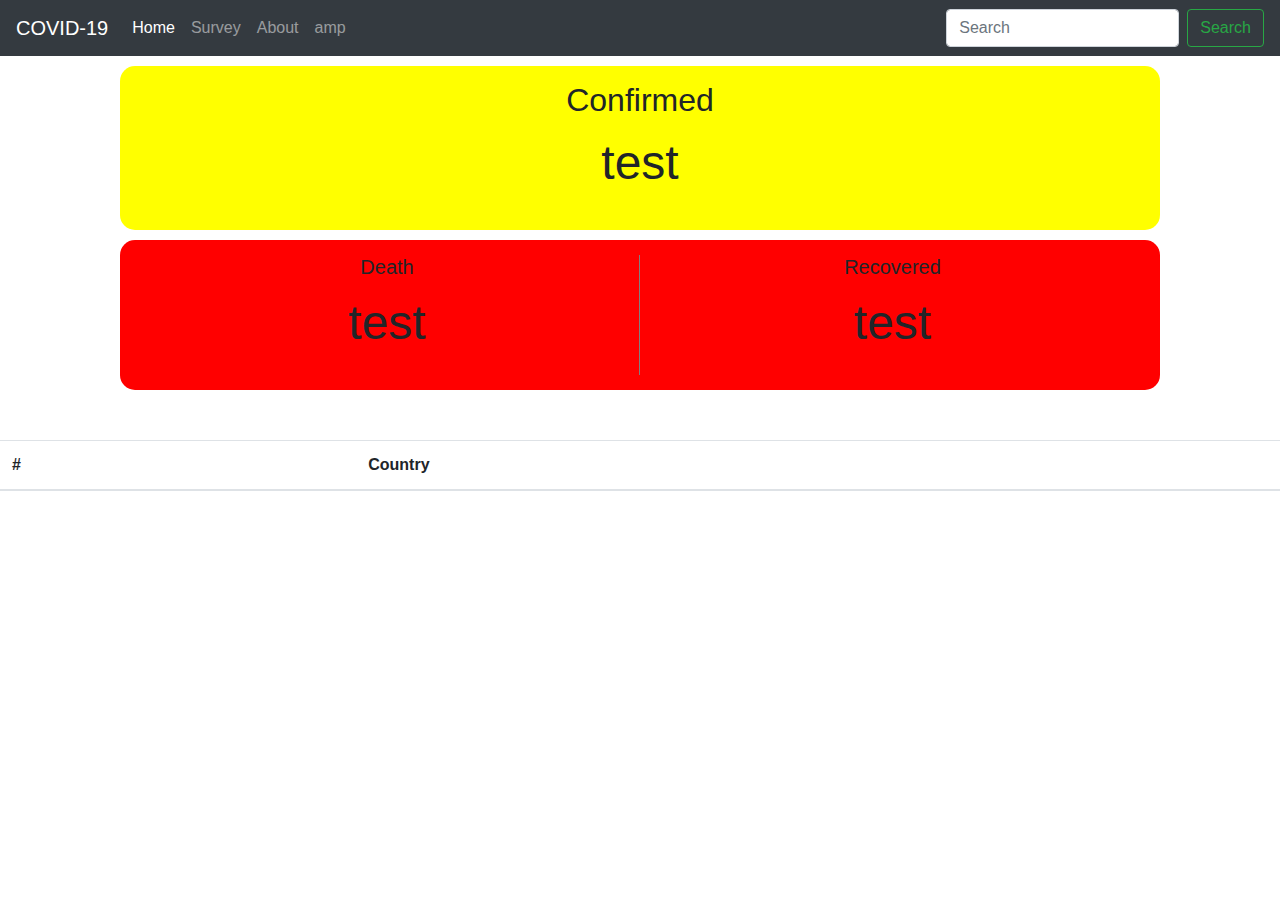
<file: covid-19/index.html>
<!doctype html>
<html lang="en">

<head>
    <title>COVID-19</title>
    <!-- Required meta tags -->
    <meta charset="utf-8">
    <meta name="viewport" content="width=device-width, initial-scale=1, shrink-to-fit=no">

    <!-- Bootstrap CSS -->
    <link rel="stylesheet" href="https://stackpath.bootstrapcdn.com/bootstrap/4.3.1/css/bootstrap.min.css" integrity="sha384-ggOyR0iXCbMQv3Xipma34MD+dH/1fQ784/j6cY/iJTQUOhcWr7x9JvoRxT2MZw1T" crossorigin="anonymous">
    <link rel="stylesheet" href="index.css">
</head>

<body>
    <nav class="navbar navbar-expand-sm navbar-dark bg-dark">
        <a class="navbar-brand" href="index.html">COVID-19</a>
        <button class="navbar-toggler d-lg-none" type="button" data-toggle="collapse" data-target="#collapsibleNavId" aria-controls="collapsibleNavId" aria-expanded="false" aria-label="Toggle navigation">
            <span class="navbar-toggler-icon"></span>
        </button>
        <div class="collapse navbar-collapse" id="collapsibleNavId">
            <ul class="navbar-nav mr-auto mt-2 mt-lg-0">
                <li class="nav-item active">
                    <a class="nav-link" href="index.html">Home <span class="sr-only">(current)</span></a>
                </li>

                <li class="nav-item">
                    <a class="nav-link" href="survey.html">Survey</a>
                </li>
                <li class="nav-item">
                    <a class="nav-link" href="about.html">About</a>
                </li>


                <li class="nav-item">
                    <a class="nav-link" href="amp.html">amp</a>
                </li>

            </ul>
            <form class="form-inline my-2 my-lg-0">
                <input class="form-control mr-sm-2" type="text" placeholder="Search">
                <button class="btn btn-outline-success my-2 my-sm-0" type="submit">Search</button>
            </form>
        </div>
    </nav>

    <div class="wrapper">

        <div class="statistics">
            <div class="confirmed">
                <h2>
                    <i class="fa fa-bed" aria-hidden="true"></i> Confirmed
                </h2>
                <p style="font-size: 3rem;" id="Confirmed">test</p>

            </div>

            <div class="box_wrapper">

                <div class="box">
                    <h5>
                        <i class="fa fa-user-times" aria-hidden="true"></i> Death
                    </h5>
                    <p style="font-size: 3rem;" id="Death">test</p>
                </div>

                <div class="box">
                    <h5>
                        <i class="fa fa-plus-square" aria-hidden="true"></i> Recovered
                    </h5>
                    <p style="font-size: 3rem;" id="Recovered">test</p>
                </div>


            </div>

        </div>


    </div>

    </div>



    <div class="table">
        <table class="table table-hover">
            <thead>
                <tr>
                    <th scope="col">#</th>
                    <th scope="col">Country</th>
                </tr>
            </thead>
            <tbody id="data">
            </tbody>
        </table>
    </div>
    <!-- Optional JavaScript -->
    <!-- jQuery first, then Popper.js, then Bootstrap JS -->
    <script src="https://code.jquery.com/jquery-3.3.1.min.js"></script>
    <script src="https://cdnjs.cloudflare.com/ajax/libs/popper.js/1.14.7/umd/popper.min.js" integrity="sha384-UO2eT0CpHqdSJQ6hJty5KVphtPhzWj9WO1clHTMGa3JDZwrnQq4sF86dIHNDz0W1" crossorigin="anonymous"></script>
    <script src="https://stackpath.bootstrapcdn.com/bootstrap/4.3.1/js/bootstrap.min.js" integrity="sha384-JjSmVgyd0p3pXB1rRibZUAYoIIy6OrQ6VrjIEaFf/nJGzIxFDsf4x0xIM+B07jRM" crossorigin="anonymous"></script>
    <script src="./index.js"></script>
</body>

</html>
</file>
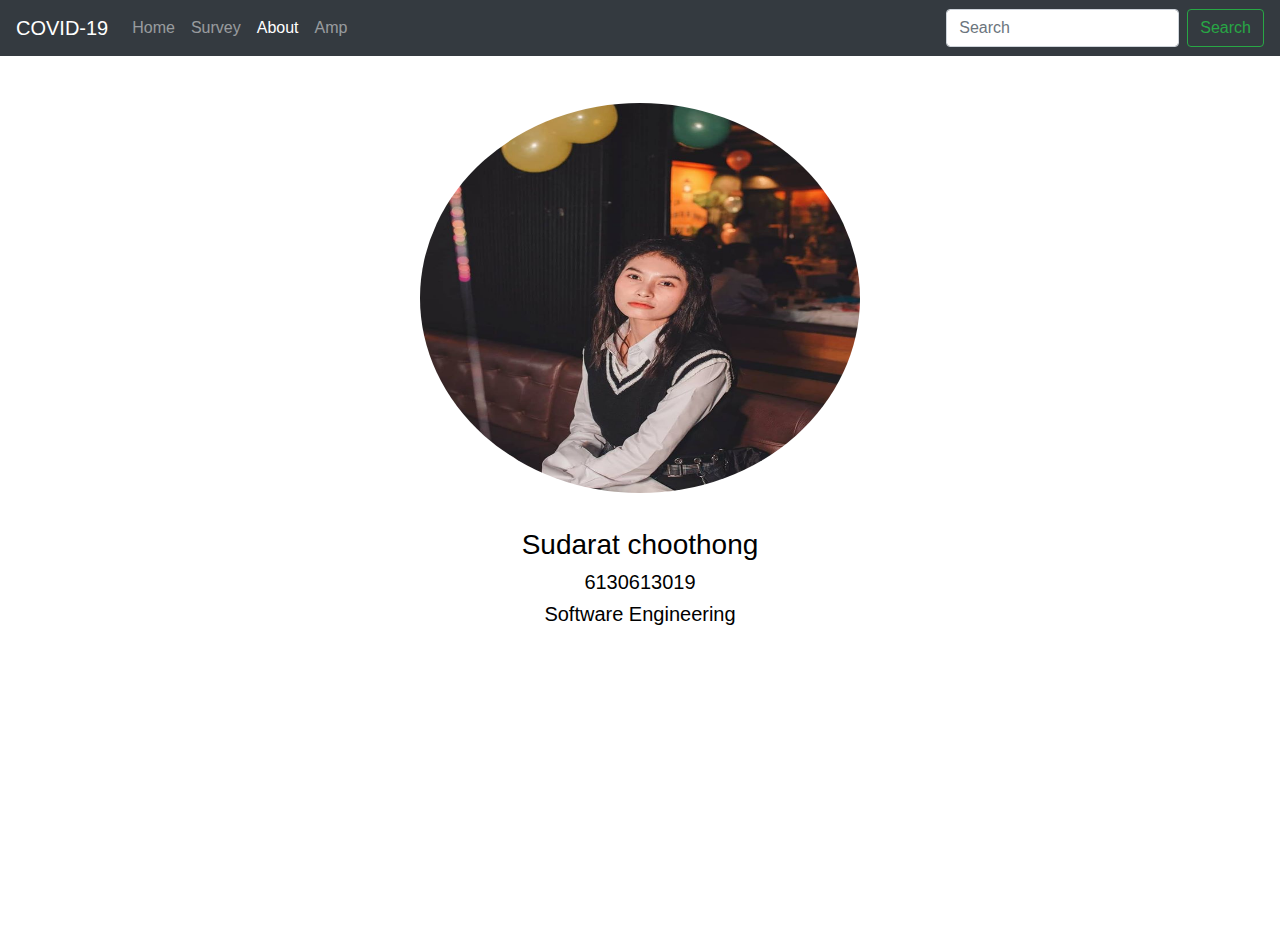
<file: covid-19/about.html>
<!DOCTYPE html>
<html lang="en">

<head>
    <title>About</title>
    <!-- Required meta tags -->
    <meta charset="utf-8">
    <meta name="viewport" content="width=device-width, initial-scale=1, shrink-to-fit=no">

    <!-- Bootstrap CSS -->
    <link rel="stylesheet" href="https://stackpath.bootstrapcdn.com/bootstrap/4.3.1/css/bootstrap.min.css" integrity="sha384-ggOyR0iXCbMQv3Xipma34MD+dH/1fQ784/j6cY/iJTQUOhcWr7x9JvoRxT2MZw1T" crossorigin="anonymous">
    <link rel="stylesheet" href="about.css">


</head>

<body>

    <nav class="navbar navbar-expand-sm navbar-dark bg-dark">
        <a class="navbar-brand" href="index.html">COVID-19</a>
        <button class="navbar-toggler d-lg-none" type="button" data-toggle="collapse" data-target="#collapsibleNavId" aria-controls="collapsibleNavId" aria-expanded="false" aria-label="Toggle navigation">
      <span class="navbar-toggler-icon"></span>
    </button>
        <div class="collapse navbar-collapse" id="collapsibleNavId">
            <ul class="navbar-nav mr-auto mt-2 mt-lg-0">
                <li class="nav-item ">
                    <a class="nav-link" href="index.html">Home <span class="sr-only">(current)</span></a>
                </li>

                <li class="nav-item">
                    <a class="nav-link" href="survey.html">Survey</a>
                </li>
                <li class="nav-item active">
                    <a class="nav-link" href="about.html">About</a>
                </li>

                <li class="nav-item">
                    <a class="nav-link" href="amp.html">Amp</a>
                </li>


            </ul>
            <form class="form-inline my-2 my-lg-0">
                <input class="form-control mr-sm-2" type="text" placeholder="Search">
                <button class="btn btn-outline-success my-2 my-sm-0" type="submit">Search</button>
            </form>
        </div>
    </nav>
    <div class="col-12">
        <img class="col-12" src="img/jiw1.jpg" alert=" profile ">
        <div class="col-12 ">
            <h3>Sudarat choothong</h3>
            <h5>6130613019</h5>
            <h5>Software Engineering</h5>
        </div>



    </div>
    <!-- Optional JavaScript -->
    <!-- jQuery first, then Popper.js, then Bootstrap JS -->
    <script src="https://code.jquery.com/jquery-3.3.1.min.js "></script>
    <script src="https://cdnjs.cloudflare.com/ajax/libs/popper.js/1.14.7/umd/popper.min.js " integrity="sha384-UO2eT0CpHqdSJQ6hJty5KVphtPhzWj9WO1clHTMGa3JDZwrnQq4sF86dIHNDz0W1 " crossorigin="anonymous "></script>
    <script src="https://stackpath.bootstrapcdn.com/bootstrap/4.3.1/js/bootstrap.min.js " integrity="sha384-JjSmVgyd0p3pXB1rRibZUAYoIIy6OrQ6VrjIEaFf/nJGzIxFDsf4x0xIM+B07jRM " crossorigin="anonymous "></script>

</body>

</html>
</file>
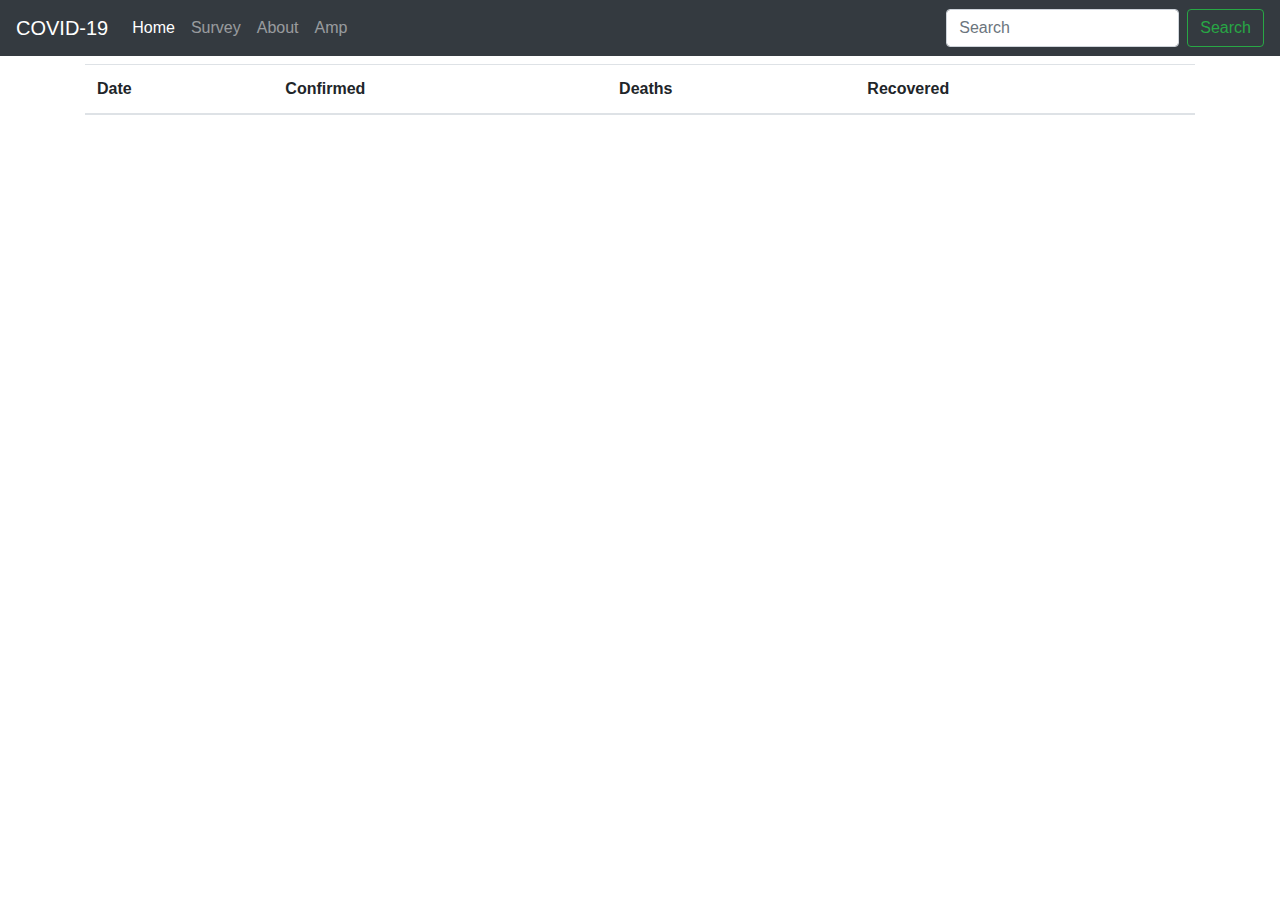
<file: covid-19/country.html>
<!doctype html>
<html lang="en">

<head>
    <title>COVID-19</title>
    <!-- Required meta tags -->
    <meta charset="utf-8">
    <meta name="viewport" content="width=device-width, initial-scale=1, shrink-to-fit=no">

    <!-- Bootstrap CSS -->

    <link rel="stylesheet" href="https://stackpath.bootstrapcdn.com/bootstrap/4.3.1/css/bootstrap.min.css" integrity="sha384-ggOyR0iXCbMQv3Xipma34MD+dH/1fQ784/j6cY/iJTQUOhcWr7x9JvoRxT2MZw1T" crossorigin="anonymous">

</head>

<body>
    <nav class="navbar navbar-expand-sm navbar-dark bg-dark">
        <a class="navbar-brand" href="index.html">COVID-19</a>
        <button class="navbar-toggler d-lg-none" type="button" data-toggle="collapse" data-target="#collapsibleNavId" aria-controls="collapsibleNavId" aria-expanded="false" aria-label="Toggle navigation">
            <span class="navbar-toggler-icon"></span>
        </button>
        <div class="collapse navbar-collapse" id="collapsibleNavId">
            <ul class="navbar-nav mr-auto mt-2 mt-lg-0">
                <li class="nav-item active">
                    <a class="nav-link" href="index.html">Home <span class="sr-only">(current)</span></a>
                </li>

                <li class="nav-item ">
                    <a class="nav-link" href="survey.html">Survey </a>
                </li>
                <li class="nav-item">
                    <a class="nav-link" href="about.html">About</a>
                </li>
                <li class="nav-item">
                    <a class="nav-link" href="amp.html">Amp</a>
                </li>


            </ul>
            <form class="form-inline my-2 my-lg-0">
                <input class="form-control mr-sm-2" type="text" placeholder="Search">
                <button class="btn btn-outline-success my-2 my-sm-0" type="submit">Search</button>
            </form>
        </div>
    </nav>
    <div class="container">
        <h1 id="country"></h1>
        <table class="table table-hover">
            <thead>
                <tr>
                    <th scope="col">Date</th>
                    <th scope="col">Confirmed</th>
                    <th scope="col">Deaths</th>
                    <th scope="col">Recovered</th>
                </tr>
            </thead>
            <tbody id="data">

            </tbody>
        </table>
    </div>






    <!-- Optional JavaScript -->
    <!-- jQuery first, then Popper.js, then Bootstrap JS -->
    <script src="https://code.jquery.com/jquery-3.3.1.min.js"></script>
    <script src="https://cdnjs.cloudflare.com/ajax/libs/popper.js/1.14.7/umd/popper.min.js" integrity="sha384-UO2eT0CpHqdSJQ6hJty5KVphtPhzWj9WO1clHTMGa3JDZwrnQq4sF86dIHNDz0W1" crossorigin="anonymous"></script>
    <script src="https://stackpath.bootstrapcdn.com/bootstrap/4.3.1/js/bootstrap.min.js" integrity="sha384-JjSmVgyd0p3pXB1rRibZUAYoIIy6OrQ6VrjIEaFf/nJGzIxFDsf4x0xIM+B07jRM" crossorigin="anonymous"></script>
    <script src="./country.js"></script>
</body>

</html>
</file>
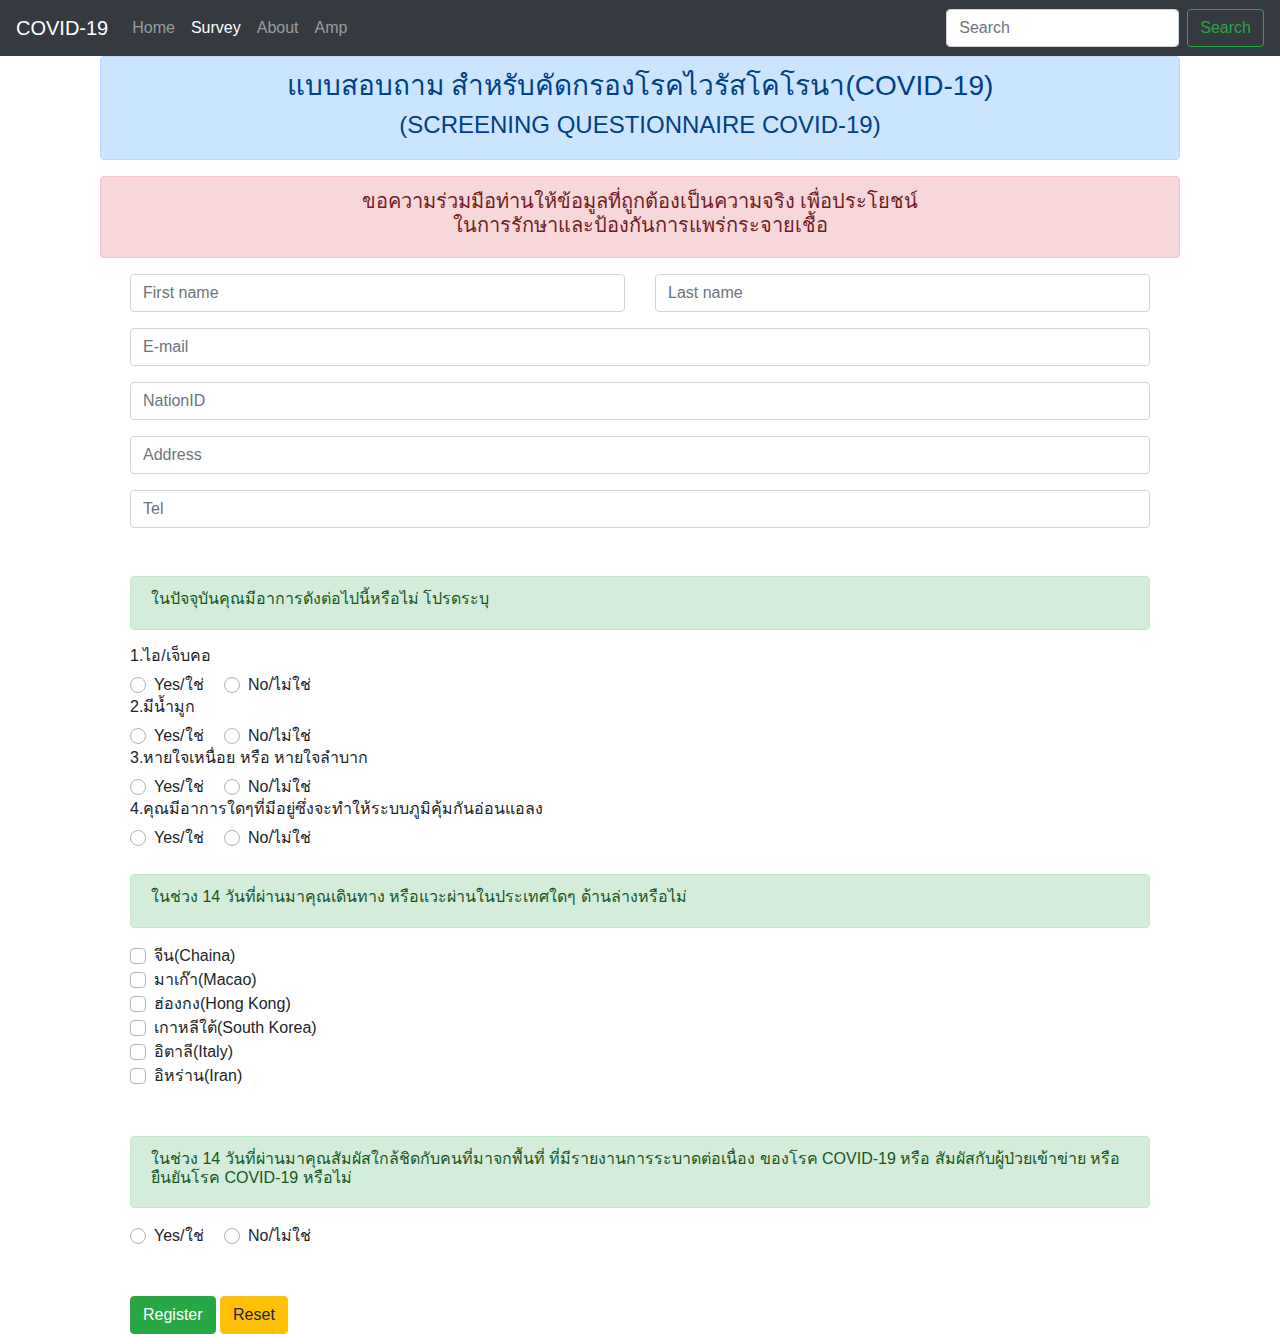
<file: covid-19/survey.html>
<!doctype html>
<html lang="en">

<head>
    <title>Survey</title>
    <!-- Required meta tags -->
    <meta charset="utf-8">
    <meta name="viewport" content="width=device-width, initial-scale=1, shrink-to-fit=no">

    <!-- Bootstrap CSS -->
    <link rel="stylesheet" href="https://stackpath.bootstrapcdn.com/bootstrap/4.3.1/css/bootstrap.min.css" integrity="sha384-ggOyR0iXCbMQv3Xipma34MD+dH/1fQ784/j6cY/iJTQUOhcWr7x9JvoRxT2MZw1T" crossorigin="anonymous">
</head>

<body>

    <nav class="navbar navbar-expand-sm navbar-dark bg-dark">
        <a class="navbar-brand" href="index.html">COVID-19</a>
        <button class="navbar-toggler d-lg-none" type="button" data-toggle="collapse" data-target="#collapsibleNavId" aria-controls="collapsibleNavId" aria-expanded="false" aria-label="Toggle navigation">
            <span class="navbar-toggler-icon"></span>
        </button>
        <div class="collapse navbar-collapse" id="collapsibleNavId">
            <ul class="navbar-nav mr-auto mt-2 mt-lg-0">
                <li class="nav-item ">
                    <a class="nav-link" href="index.html">Home <span class="sr-only">(current)</span></a>
                </li>

                <li class="nav-item active">
                    <a class="nav-link" href="survey.html">Survey </a>
                </li>
                <li class="nav-item">
                    <a class="nav-link" href="about.html">About</a>
                </li>

                <li class="nav-item">
                    <a class="nav-link" href="amp.html">Amp</a>
                </li>

            </ul>
            <form class="form-inline my-2 my-lg-0">
                <input class="form-control mr-sm-2" type="text" placeholder="Search">
                <button class="btn btn-outline-success my-2 my-sm-0" type="submit">Search</button>
            </form>
        </div>
    </nav>

    <section class="home_banner_area">
        <div class="container box_1620">
            <div class="banner_inner d-flex align-items-center">

                <div class="container">

                    <div class="alert alert-primary" role="alert">
                        <h3 align='center'>แบบสอบถาม สำหรับคัดกรองโรคไวรัสโคโรนา(COVID-19)<br></h3>
                        <h4 align='center'>(SCREENING QUESTIONNAIRE COVID-19)</h4>

                    </div>

                    <div class="alert alert-danger" role="alert">
                        <h5 align='center'>ขอความร่วมมือท่านให้ข้อมูลที่ถูกต้องเป็นความจริง เพื่อประโยชน์ <br> ในการรักษาและป้องกันการแพร่กระจายเชื้อ
                        </h5>
                    </div>



                    <div class="container">

                        <div class="col">
                            <form action="#" id="mainform" novalidate>

                                <form>
                                    <div class="row">
                                        <div class="col">
                                            <input type="text" required name="fname" id="fname" class="form-control" placeholder="First name">

                                            <div class="valid-feedback">
                                                Looks good!
                                            </div>

                                            <div class="valid-feedback">
                                                Please fill in your name.
                                            </div>
                                        </div>



                                        <div class="col">
                                            <input type="text" required name="lname" id="lname" class="form-control" placeholder="Last name">
                                            <div class="valid-feedback">
                                                Looks good!
                                            </div>

                                            <div class="valid-feedback">
                                                Please fill in your Lastname.
                                            </div>
                                        </div>
                                    </div>
                                    <div class="row mt-3">
                                        <div class="col">
                                            <input type="text" required name="email" id="email" class="form-control" placeholder="E-mail">
                                            <div class="valid-feedback">
                                                Looks good!
                                            </div>

                                            <div class="valid-feedback">
                                                Please fill in your E-mail.
                                            </div>
                                        </div>
                                    </div>

                                    <div class="row mt-3">
                                        <div class="col">
                                            <input type="password" required name="passwd" id="nationid" class="form-control" placeholder="NationID">
                                            <div class="valid-feedback">
                                                Looks good!
                                            </div>

                                            <div class="valid-feedback">
                                                Please fill in your Nation ID.
                                            </div>
                                        </div>
                                    </div>

                                    <div class="row mt-3">
                                        <div class="col">
                                            <input type="text" required name="address" id="address" class="form-control" placeholder="Address">
                                            <div class="valid-feedback">
                                                Looks good!
                                            </div>

                                            <div class="valid-feedback">
                                                Please fill in your Address.
                                            </div>
                                        </div>
                                    </div>

                                    <div class="row mt-3">
                                        <div class="col">
                                            <input type="text" pattern="[0-9]{3}[0-9]{7}" required name="tel" id="tel" class="form-control" placeholder="Tel">
                                            <div class="valid-feedback">
                                                Looks good!
                                            </div>

                                            <div class="valid-feedback">
                                                Please fill in your Mobile Number.
                                            </div>
                                        </div>
                                    </div>
                                    <br>


                                    <br>
                                    <div class="alert alert-success" role="alert">
                                        <h6>ในปัจจุบันคุณมีอาการดังต่อไปนี้หรือไม่ โปรดระบุ</h6>
                                    </div>

                                    <h6 class="display-6">1.ไอ/เจ็บคอ</h6>
                                    <div class="custom-control custom-radio custom-control-inline">
                                        <input type="radio" id="customRadioInline4" name="customRadioInline2" class="custom-control-input">
                                        <label class="custom-control-label" for="customRadioInline4">Yes/ใช่</label>
                                    </div>
                                    <div class="custom-control custom-radio custom-control-inline">
                                        <input type="radio" id="customRadioInline5" name="customRadioInline2" class="custom-control-input">
                                        <label class="custom-control-label" for="customRadioInline5">No/ไม่ใช่</label>
                                    </div>

                                    <h6 class="display-7">2.มีน้ำมูก</h6>
                                    <div class="custom-control custom-radio custom-control-inline">
                                        <input type="radio" id="customRadioInline6" name="customRadioInline3" class="custom-control-input">
                                        <label class="custom-control-label" for="customRadioInline6">Yes/ใช่</label>
                                    </div>
                                    <div class="custom-control custom-radio custom-control-inline">
                                        <input type="radio" id="customRadioInline7" name="customRadioInline3" class="custom-control-input">
                                        <label class="custom-control-label" for="customRadioInline7">No/ไม่ใช่</label>
                                    </div>

                                    <h6 class="display-8">3.หายใจเหนื่อย หรือ หายใจลำบาก</h6>
                                    <div class="custom-control custom-radio custom-control-inline">
                                        <input type="radio" id="customRadioInline8" name="customRadioInline4" class="custom-control-input">
                                        <label class="custom-control-label" for="customRadioInline8">Yes/ใช่</label>
                                    </div>
                                    <div class="custom-control custom-radio custom-control-inline">
                                        <input type="radio" id="customRadioInline9" name="customRadioInline4" class="custom-control-input">
                                        <label class="custom-control-label" for="customRadioInline9">No/ไม่ใช่</label>
                                    </div>


                                    <h6 class="display-9">4.คุณมีอาการใดๆที่มีอยู่ซึ่งจะทำให้ระบบภูมิคุ้มกันอ่อนแอลง</h6>
                                    <div class="custom-control custom-radio custom-control-inline">
                                        <input type="radio" id="customRadioInline10" name="customRadioInline5" class="custom-control-input">
                                        <label class="custom-control-label" for="customRadioInline10">Yes/ใช่</label>
                                    </div>
                                    <div class="custom-control custom-radio custom-control-inline">
                                        <input type="radio" id="customRadioInline11" name="customRadioInline5" class="custom-control-input">
                                        <label class="custom-control-label" for="customRadioInline11">No/ไม่ใช่</label>
                                    </div>

                                    <br><br>
                                    <div class="alert alert-success" role="alert">
                                        <h6>ในช่วง 14 วันที่ผ่านมาคุณเดินทาง หรือแวะผ่านในประเทศใดๆ ด้านล่างหรือไม่</h6>
                                    </div>

                                    <div class="custom-control custom-checkbox">
                                        <input type="checkbox" class="custom-control-input" id="customCheck1">
                                        <label class="custom-control-label" for="customCheck1">จีน(Chaina)</label>
                                    </div>
                                    <div class="custom-control custom-checkbox">
                                        <input type="checkbox" class="custom-control-input" id="customCheck2">
                                        <label class="custom-control-label" for="customCheck2">มาเก๊า(Macao)</label>
                                    </div>
                                    <div class="custom-control custom-checkbox">
                                        <input type="checkbox" class="custom-control-input" id="customCheck3">
                                        <label class="custom-control-label" for="customCheck3">ฮ่องกง(Hong Kong)</label>
                                    </div>
                                    <div class="custom-control custom-checkbox">
                                        <input type="checkbox" class="custom-control-input" id="customCheck4">
                                        <label class="custom-control-label" for="customCheck4">เกาหลีใต้(South Korea)</label>
                                    </div>
                                    <div class="custom-control custom-checkbox">
                                        <input type="checkbox" class="custom-control-input" id="customCheck5">
                                        <label class="custom-control-label" for="customCheck5">อิตาลี(Italy)</label>
                                    </div>
                                    <div class="custom-control custom-checkbox">
                                        <input type="checkbox" class="custom-control-input" id="customCheck6">
                                        <label class="custom-control-label" for="customCheck6">อิหร่าน(Iran)</label>
                                    </div>

                                    <br><br>
                                    <div class="alert alert-success" role="alert">
                                        <h6>ในช่วง 14 วันที่ผ่านมาคุณสัมผัสใกล้ชิดกับคนที่มาจกพื้นที่ ที่มีรายงานการระบาดต่อเนื่อง ของโรค COVID-19 หรือ สัมผัสกับผู้ป่วยเข้าข่าย หรือ ยืนยันโรค COVID-19 หรือไม่
                                        </h6>
                                    </div>

                                    <div class="custom-control custom-radio custom-control-inline">
                                        <input type="radio" id="customRadioInline12" name="customRadioInline6" class="custom-control-input">
                                        <label class="custom-control-label" for="customRadioInline12">Yes/ใช่</label>
                                    </div>
                                    <div class="custom-control custom-radio custom-control-inline">
                                        <input type="radio" id="customRadioInline13" name="customRadioInline6" class="custom-control-input">
                                        <label class="custom-control-label" for="customRadioInline13">No/ไม่ใช่</label>
                                    </div>



                                    <div class="row mt-5">
                                        <div class="col">
                                            <button class="btn btn-success" type="submit">Register</button>
                                            <button class="btn btn-warning" type="reset">Reset</button>

                                        </div>
                                    </div>
                                </form>
                            </form>
                        </div>
                    </div>

                </div>


                <!-- Optional JavaScript -->
                <!-- jQuery first, then Popper.js, then Bootstrap JS -->
                <script src="https://code.jquery.com/jquery-3.3.1.slim.min.js" integrity="sha384-q8i/X+965DzO0rT7abK41JStQIAqVgRVzpbzo5smXKp4YfRvH+8abtTE1Pi6jizo" crossorigin="anonymous"></script>
                <script src="https://cdnjs.cloudflare.com/ajax/libs/popper.js/1.14.7/umd/popper.min.js" integrity="sha384-UO2eT0CpHqdSJQ6hJty5KVphtPhzWj9WO1clHTMGa3JDZwrnQq4sF86dIHNDz0W1" crossorigin="anonymous"></script>
                <script src="https://stackpath.bootstrapcdn.com/bootstrap/4.3.1/js/bootstrap.min.js" integrity="sha384-JjSmVgyd0p3pXB1rRibZUAYoIIy6OrQ6VrjIEaFf/nJGzIxFDsf4x0xIM+B07jRM" crossorigin="anonymous"></script>

                <script>
                    $(function() {
                        $("#mainform").submit(function(event) {
                            console.log("submitted");
                            if ($("#mainform")[0].checkValidity() == false) {
                                event.preventDefault();
                            }
                            $("#mainform").addClass("was-validated");
                        })


                    })
                </script>


</body>

</html>
</file>
<file: covid-19/index.css>
* {
    margin: 0;
    padding: 0;
    box-sizing: border-box;
}

i {
    color: dimgray;
}

.statistics {
    display: flex;
    flex-direction: column;
}

.wrapper {
    width: 1040px;
    margin: 0 auto;
}

.confirmed {
    margin-top: 10px;
    padding: 15px;
    text-align: center;
    border-radius: 15px;
    background: yellow;
}

.box_wrapper {
    margin-top: 10px;
    display: grid;
    grid-template-columns: repeat(2, 1fr);
    padding: 15px;
    text-align: center;
    border-radius: 15px;
    background: red;
}

.box {
    border-right: 1px solid gray;
    display: grid;
}

.box:last-child {
    border: none;
}

table {
    margin-top: 50px;
}
</file>
<file: covid-19/about.css>
.col-1 {
    width: 8.33%;
}

.col-2 {
    width: 16.66%;
}

.col-3 {
    width: 30%;
}

.col-4 {
    width: 33.33%;
}

.col-5 {
    width: 41.66%;
}

.col-6 {
    width: 50%;
}

.col-7 {
    width: 58.33%;
}

.col-8 {
    width: 66.66%;
}

.col-9 {
    width: 75%;
}

.col-10 {
    width: 83.33%;
}

.col-11 {
    width: 91.66%;
}

.col-12 {
    width: 100%;
    border-radius: 100%;
    width: 500px;
    height: 420px;
    padding: 15px;
    text-align: center;
    margin: auto;
    margin-top: 1%;
    color: black;
}

@media only screen and (max-width: 768px) {
    .col-1 {
        width: 100%;
    }
    .col-2 {
        width: 100%;
    }
    .col-3 {
        width: 100%;
    }
    .col-4 {
        width: 100%;
    }
    .col-5 {
        width: 100%;
    }
    .col-6 {
        width: 100%;
    }
    .col-7 {
        width: 100%;
    }
    .col-8 {
        width: 100%;
    }
    .col-9 {
        width: 100%;
    }
    .col-10 {
        width: 100%;
    }
    .col-11 {
        width: 100%;
    }
    .col-12 {
        width: 100%;
    }
}
</file>
